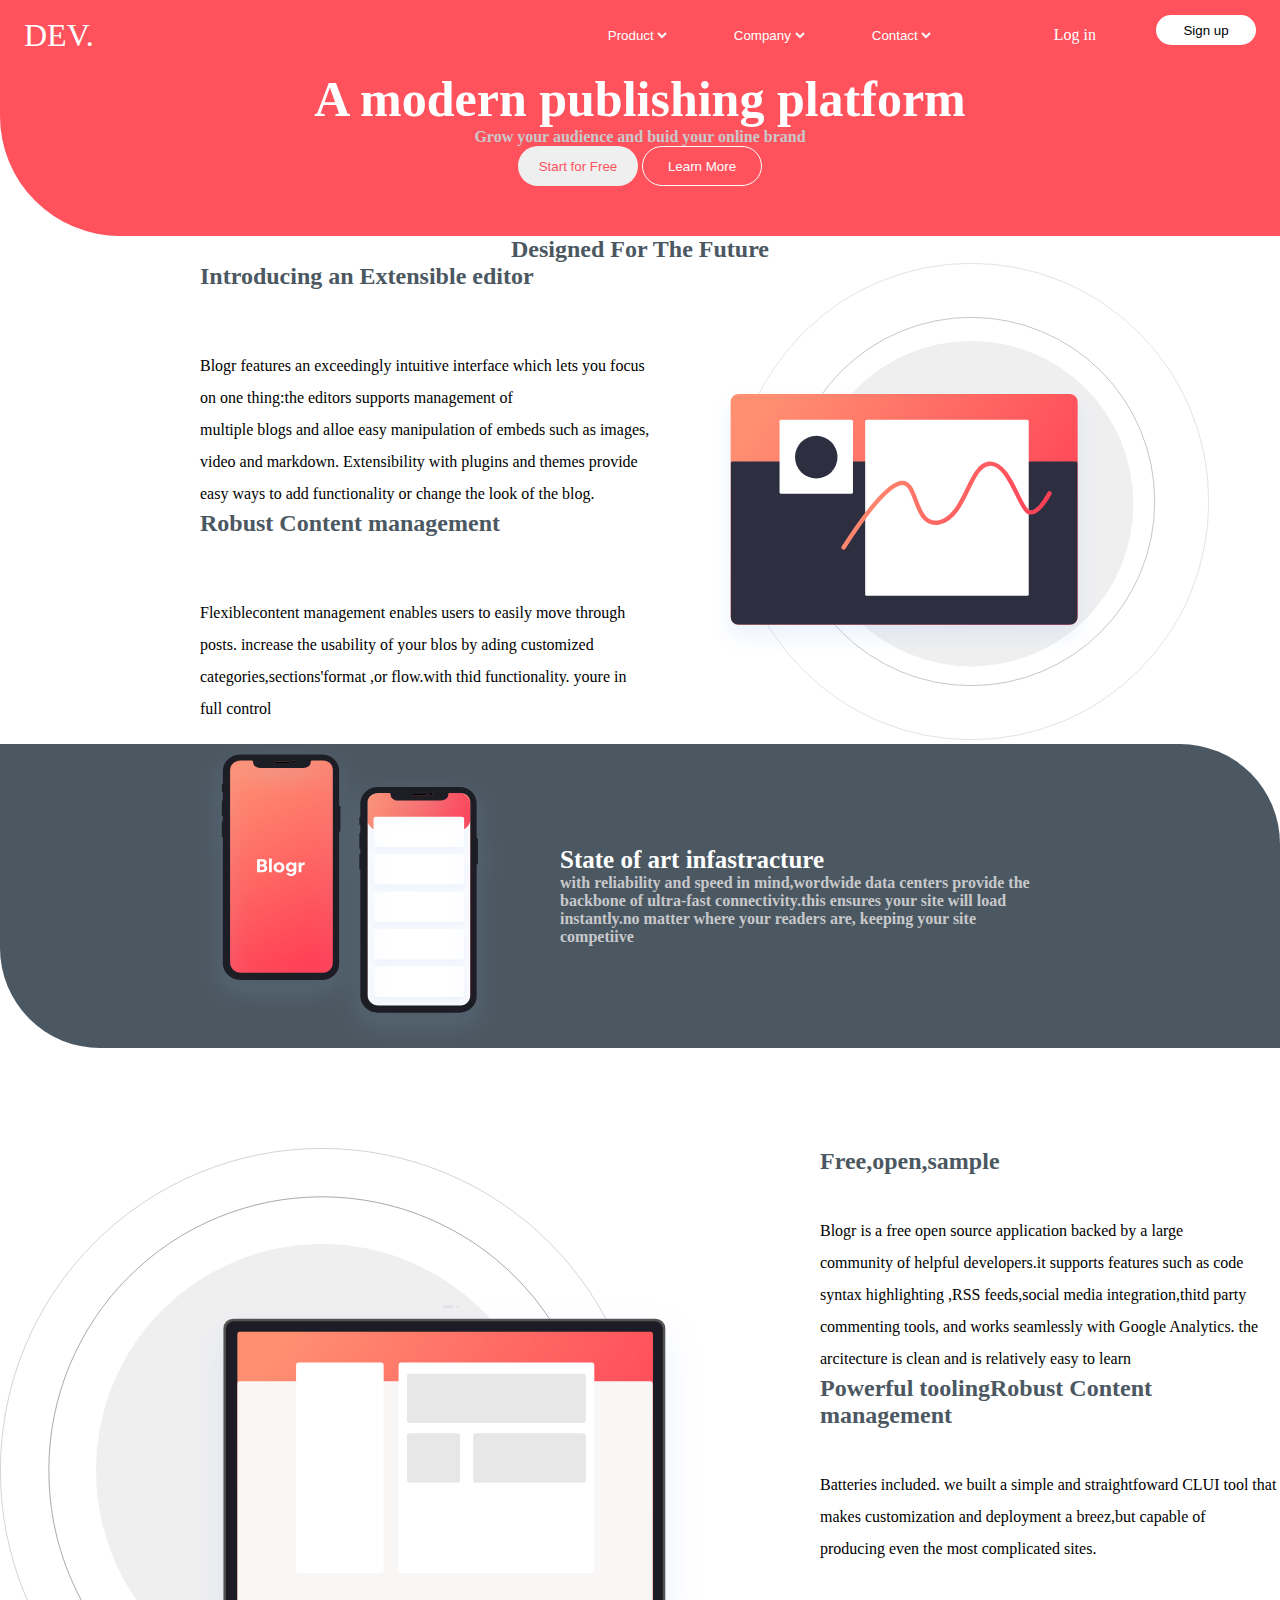
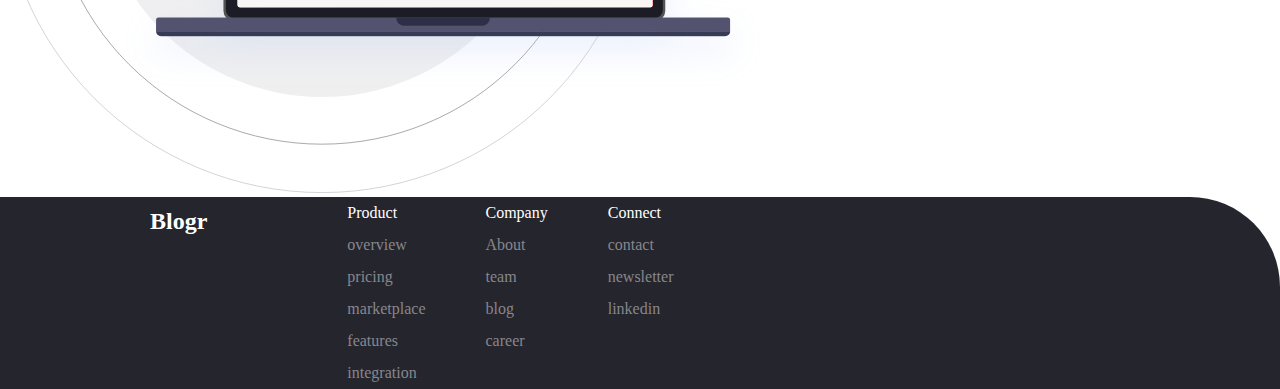
<file: index.html>
<!DOCTYPE html>
<html lang="en">
<head>
    <meta charset="UTF-8">
    <meta name="viewport" content="width=device-width, initial-scale=1.0">
    <title>Document</title>
    <link rel="stylesheet" href="index.css">
</head>
<body>
    <header>
        <nav class="navbar">
            <a href="#" class="nav-branding">DEV.</a>
            <ul class="nav-menu">
                <li class="nav-item">
                    <a href="#" class="nav-link"><select  id="" style="background-color: hsl(356, 100%, 66%); border: none; color: white;"><option>Product</option></select></a>
                </li>
                <li class="nav-item">
                    <a href="#" class="nav-link"><select  id="" style="background-color: hsl(356, 100%, 66%); border: none; color: white;"><option>Company</option></select></a>
                </li>
                <li class="nav-item">
                    <a href="#" class="nav-link"><select  id="" style="background-color: hsl(356, 100%, 66%); border: none; color: white;"><option>Contact</option></select></a>
                </li>
                <li class="nav-item"> <li><a class="active">Log in</a></li>
                    <button style="width: 100px; border-radius: 20px; height: 30px; background-color: white; border: none; margin-bottom: 10px;">Sign up</button></li>
            </ul>
            <div class="hamburger">
                <span class="bar"></span>
                <span class="bar"></span>
                <span class="bar"></span>
            </div>
        </nav>
    </header>

    <div id="blog-1" class="blog-1" >
        <div id="blog-2" class="blog-2">
            <h1>A modern publishing platform</h1>
            <h3>Grow your audience and buid your online brand</h3>
            <div id="blog-3" class="blog-3">
                <button class="butt-1">Start for Free</button>
                <button class="butt-2">Learn More</button>
            </div>
        </div>
    </div>

    <section id="blog-4" class="blog-4">
      <h2 id="future">  Designed For The Future</h2>
      <div class="qwerty">
        <div id="blog-5" class="blog-5">
            <h2>Introducing an Extensible editor</h2>
            <h3>Blogr features an exceedingly intuitive interface which lets you focus <br> on one thing:the editors supports management of <br> multiple blogs and alloe easy manipulation of embeds such as images, <br> video and markdown. Extensibility with plugins and themes provide <br> easy ways to add functionality or change the look of the blog.</h3>
            <span>
                <h2>Robust Content management</h2>
                <h3>Flexiblecontent management enables users to easily move through <br> posts. increase the usability of your blos by ading customized <br> categories,sections'format ,or flow.with thid functionality. youre in <br> full control</h3>
            </span>
        </div>
        <div id="blog-6" class="blog-6">
            <img src="images/illustration-editor-desktop.svg" alt="">
        </div>
    </div>
    </section>

    <section class="blog-7">
        <div class="blog-7-1"><img src="images/illustration-phones.svg" alt=""></div>
        <div class="blog-8">
            <h1>State of art infastracture</h1>
            <h3>with reliability and speed in mind,wordwide data centers provide the <br> backbone of ultra-fast connectivity.this ensures your site will load <br>instantly.no matter where your readers are, keeping your site <br> competiive</h3>
        </div>
    </section>
    

    <section class="blog-9">
        <div class="blog-9-1"><img src="images/illustration-laptop-desktop.svg" alt=""></div>
        <div id="blog-10" class="blog-10">
            <h2>Free,open,sample</h2>
            <h3>Blogr is a free open source application backed by a large <br> community of helpful developers.it supports features such as code <br> syntax highlighting ,RSS feeds,social media integration,thitd party <br> commenting tools, and works seamlessly with Google Analytics. the <br> arcitecture is clean and is relatively easy to learn</h3>
            <span>
                <h2>Powerful toolingRobust Content management</h2>
                <h3>Batteries included. we built a simple and straightfoward CLUI tool that <br> makes customization and deployment a breez,but capable of <br> producing even the most complicated sites. </h3>
            </span>
        </div>
    </section>


    <section class="footer">
        <div class="blogr"><h2>Blogr</h2></div>
        <div class="product">
            <ul><li><span style="    color: white;">Product</span></li></ul>
            <ul>
                
                <li>overview</li>
                <li> pricing</li>
                <li> marketplace</li>
                <li> features</li>
              <li>  integration</li>
            </ul>
        </div>
        <div class="company">
           <ul><li><span style="color: white;">Company</span></li></ul>
            <ul> 
                
                <li>About</li>
                <li> team</li>
                <li> blog</li>
                <li> career</li>
            </ul>
        </div>
        <div class="connect">
           <ul>
            <li>  <span style="color: white;">Connect</span></li>
           </ul>
            <ul>
               
                <li>contact</li>
                <li> newsletter</li>
                <li> linkedin</li>
                
            </ul>
        </div>
    </section>

    <script src="index.JS"></script>
</body>
</html>
</file>
<file: index.css>
*{
    margin: 0;
    padding: 0;
    box-sizing: border-box;
}

header{
    background-color: hsl(356, 100%, 66%);
}
li{
    list-style: none;
}
a{
    color: white;
    text-decoration: none;
}
.navbar{
    min-height: 70px;
    display: flex;
    justify-content: space-between;
    align-items: center;
    padding: 0 24px;
    background-image: url(bg-pattern-intro-desktop.svg);
}
.nav-menu{
    display: flex;
    justify-content: space-between;
    align-items: center;
    gap: 60px;
}
.nav-branding{
    font-size: 2rem;
    margin-right: 150px;
}
.nav-link{
    transition: 0.7s ease;
}
.nav-link:hover{
    color: dodgerblue;
}
.hamburger{
    display: none;
    cursor: pointer;
}
.bar{
    display: block;
    width: 25px;
    height: 3px;
    margin: 5px auto;
    -webkit-transition: all 0.3s ease-in-out;
    transition: all 0.3s ease-in-out;
    background-color: white;
}
#active{
    margin-left: 360px;
}
.bb{
    display: flex;
}


.blog-1{
 
    color: white;
    display: grid;
    align-items: center;
    justify-content: center;
    background-color:  hsl(356, 100%, 66%);
    border-radius: 0px 0px 0px 120px;
  
}
.blog-2{
    text-align: center;
}
.blog-2 h1{
    font-size: 50px;
}
.blog-2 h3{
    font-size: 16px;
    color: hsl(240, 2%, 79%);
}
.blog-3 .butt-1{
    width: 120px;
    height: 40px;
    border-radius: 40px;
    border: none;
    color: hsl(356, 100%, 66%);
    cursor: pointer;
    margin-bottom: 50px;
}
.blog-3 .butt-1:hover{
    background: hsl(356, 100%, 66%);
}
.blog-3 .butt-2{
    width: 120px;
    height: 40px;
    border-radius: 40px;
    border: 1px solid white;
    background-color: hsl(356, 100%, 66%);
    color: white;
    cursor: pointer;
}
.blog-3 .butt-1:hover{
    background: #fff;
}
.blog-4{
    display: grid;
}
#future{
    text-align: center;
}
.blog-4 h2{
   color:  hsl(207, 13%, 34%);
}
.qwerty{
    display: flex;
}
.blog-5{
    margin-left: 200px;
}
.blog-5 h3{
    font-size: 16px;
    font-weight: 200;
    margin-top: 60px;
    line-height: 2;
}
.blog-6 img{
    width: 500px;
    margin-left: 60px;
   
}
.blog-7{
    background-color: hsl(207, 13%, 34%);
    display: flex;
    align-items: center;
    border-radius: 0px 100px 0px 100px;
}
.blog-7 img{
    height: 300px;
    width: 300px;
    margin-left: 200px;
    margin-right: 60px;
}
.blog-8 h1{
    color: white;
    font-size: 25px;
}
.blog-8 h3{
    color: hsl(240, 2%, 79%);
    font-size: 16px;
}
.blog-9{
    display: flex;
    margin-top: 100px;
}
.blog-9 h2{
   color:  hsl(207, 13%, 34%);
}
.blog-9 img{
    width: 800px;
   
}
.blog-10{
    margin-left: 20px;
    
}
.blog-10 h3{
    font-size: 16px;
    font-weight: 200;
    margin-top: 40px;
    line-height: 2;
}
.footer{
     background-color:  hsl(240, 10%, 16%);
    
    display: flex;
    text-align: left;
    border-radius: 0px 90px 0px 0px;
    line-height: 2;
}
.blogr{
    margin-left: 150px;
    margin-right: 140px;
    color: white;
}

.product{
    
    margin-right: 60px;
    color: hsl(240, 2%, 54%);
}
.company{
    
    margin-right: 60px;
    color: hsl(240, 2%, 54%);
}
ul li{
    list-style: none;
}
.connect{
   
    margin-right: 60px;
    color: hsl(240, 2%, 54%);
}

@media (max-width:768px){
    .hamburger{
        display: block;
    }

    .hamburger.active .bar:nth-child(2){
        opacity: 0;
    }
    .hamburger.active .bar:nth-child(1){
        transform: translateY(8px) rotate(30deg);
    }
    .hamburger.active .bar:nth-child(3){
        transform: translateY(-8px) rotate(-30deg);
    }
    .nav-menu{
        position: fixed;
        left: -100%;
        top: 70px;
        gap: 0;
        flex-direction: column;
        background-color: hsl(356, 100%, 66%);
        width: 100%;
        text-align: center;
       transition: 0.3s;
    }
    .nav-item{
        margin: 16px 0;
    }
    .nav-menu.active{
        left: 0;
    }
    #bt{
        display: grid;
        margin-top: 0 !important;
        margin-bottom: 10px;
    }
    #active{
        margin-left: 0px !important;
    }
    #bt button{
        margin-top: 20px;
    }
          
      
    .blog-1{
        color: white;
        display: grid;
        width: 100%;
        align-items: center;
        justify-content: center;
        height: 300px;
        background-color:  hsl(356, 100%, 66%);
        border-radius: 0px 0px 0px 30px;
        
        }
    .blog-2 h1{
    font-size: 20px;
    }
    .blog-4{
        display: grid !important;
        text-align: left;
        margin: 0;
        padding: 0;
    }
    #future{
        margin: 0;
        padding: 0;
        display: grid;
        text-align: left;
        font-size: 19px;
        margin-left: 10px;
    }
    .qwerty{
        text-align: left;
        display: grid;
        margin: 0 !important;
        padding: 0 !important;
    }
    .blog-5{
        text-align: left;
        display: grid;
        margin: 0 !important;
        padding: 0 !important;
    }
    .blog-5 h2{
        font-size: 20px;
        margin-left: 10px;
    }
    .blog-5 h3{
        font-size: 10px;
        margin-left: 10px;
    }
    .blog-6 img{
        width: 300px;
        margin: 0;
        margin-left: 5px;
    }
    .blog-7{
        display: grid;
        border-radius: 0px 100px 0px 50px;
    }
    .blog-7-1 img{
        width: 250px;
        height: 200px;
        padding: 0;
        margin: 0;
    }
    .blog-8{
        text-align: center;
        margin-bottom: 50px;
    }
    .blog-8 h3{
        text-align: center;
        margin-left: 20px;
    }
    .blog-9{
        display: grid;
    }
    .blog-9-1 img{
        margin: 0;
        padding: 0;
        width: 300px;
    }
    .blog-10 h2{
        text-align: center;
    }
    .blog-10 h3{
        text-align: center;
        gap: 0;
        font-size: 13px;
    }
    .footer{
        display: grid;
        padding: 0 !important;
        margin: 0 !important;
        text-align: left;
    }
    .blogr{
        padding: 0 !important;
        margin: 0 !important;
        text-align: center;
    }
    .product{
        margin: 0 !important;
        padding: 0 !important;
        margin-left: 0 !important;
        margin-right: 0 !important;
        text-align: center;
    
    }
    .company{
        margin-left: 0 !important;
        margin-right: 0 !important;
        padding: 0 !important;
        text-align: center;
    }
    .connect{
        margin: 0 !important;
        padding: 0 !important;
        margin-left: 0 !important;
        margin-right: 0 !important;
        text-align: center;
    }
    .product ul li{
        margin: 0 !important;
        padding: 0 !important;
        text-align: center;
    }
}


/* body{
    padding: 0;
    margin: 0;
    box-sizing: border-box;
}
header{
    background-color:  hsl(356, 100%, 66%);
}

nav{
    height: 80px;
    width: 100%;
    background: hsl(356, 100%, 66%);
    align-items: center;
    display: flex;
}
label.logo{
    font-size: 30px;
    font-weight: bold;
    color: white;
    margin-left: 40px;
    line-height: 20px;
    margin-top: 50px;
}
.lab{
    display: flex;
    
}
.lab ul button{
    background-color: white;
    border-radius: 30px;
    width: 70px;
    color: hsl(356, 100%, 66%);
    border: none;
    text-decoration: none;
    list-style: none;
    height: 30px;
    align-items: center;
    cursor: pointer;
    transition: 5ms;
}
.lab ul{
    align-items: center;
    color: white;
}
nav ul{
   display: flex;
    margin-right: 20px;
}

.lab ul li{
 list-style: none; 
 text-decoration: none;
}
.lab li{
    
    display: inline-block;
    margin: 0 8px;
    line-height: 80px;
    margin-left: 450px;
}

.lab ul li a{
    color: white;
    font-size: 18px;
    text-transform: uppercase;
    border: 1px solid transparent;
    padding: 5px 0px;
    border-radius: 3px;
    list-style: none;
    text-decoration: none;
}

a.active,a:hover{
    transition: .5s;
}

nav #icon{
    color: white;
   font-size: 30px;
   line-height: 10px;
   float: right;
   margin-right: 40px;
   margin-right: 40px;
   cursor: pointer;
   display: none;
}

.blog-1{
 
    color: white;
    display: grid;
    align-items: center;
    justify-content: center;
    background-color:  hsl(356, 100%, 66%);
    border-radius: 0px 0px 0px 120px;
  
}
.blog-2{
    text-align: center;
}
.blog-2 h1{
    font-size: 50px;
}
.blog-2 h3{
    font-size: 16px;
    color: hsl(240, 2%, 79%);
}
.blog-3 .butt-1{
    width: 120px;
    height: 40px;
    border-radius: 40px;
    border: none;
    color: hsl(356, 100%, 66%);
    cursor: pointer;
    margin-bottom: 50px;
}
.blog-3 .butt-1:hover{
    background: hsl(356, 100%, 66%);
}
.blog-3 .butt-2{
    width: 120px;
    height: 40px;
    border-radius: 40px;
    border: 1px solid white;
    background-color: hsl(356, 100%, 66%);
    color: white;
    cursor: pointer;
}
.blog-3 .butt-1:hover{
    background: #fff;
}
.blog-4{
    display: grid;
}
#future{
    text-align: center;
}
.blog-4 h2{
   color:  hsl(207, 13%, 34%);
}
.qwerty{
    display: flex;
}
.blog-5{
    margin-left: 200px;
}
.blog-5 h3{
    font-size: 16px;
    font-weight: 200;
    margin-top: 60px;
    line-height: 2;
}
.blog-6 img{
    width: 500px;
    margin-left: 60px;
   
}
.blog-7{
    background-color: hsl(207, 13%, 34%);
    display: flex;
    align-items: center;
    border-radius: 0px 100px 0px 100px;
}
.blog-7 img{
    height: 300px;
    width: 300px;
    margin-left: 200px;
    margin-right: 60px;
}
.blog-8 h1{
    color: white;
    font-size: 25px;
}
.blog-8 h3{
    color: hsl(240, 2%, 79%);
    font-size: 16px;
}
.blog-9{
    display: flex;
    margin-top: 100px;
}
.blog-9 h2{
   color:  hsl(207, 13%, 34%);
}
.blog-9 img{
    width: 800px;
   
}
.blog-10{
    margin-left: 20px;
    
}
.blog-10 h3{
    font-size: 16px;
    font-weight: 200;
    margin-top: 40px;
    line-height: 2;
}
.footer{
     background-color:  hsl(240, 10%, 16%);
    
    display: flex;
    text-align: left;
    border-radius: 0px 90px 0px 0px;
    line-height: 2;
}
.blogr{
    margin-left: 150px;
    margin-right: 140px;
    color: white;
}

.product{
    
    margin-right: 60px;
    color: hsl(240, 2%, 54%);
}
.company{
    
    margin-right: 60px;
    color: hsl(240, 2%, 54%);
}
ul li{
    list-style: none;
}
.connect{
   
    margin-right: 60px;
    color: hsl(240, 2%, 54%);
}

@media(max-width:1048px){
    label.logo{
        font-size: 32px;
        padding-left: 10px;
    }
    nav ul{
        margin-right: 20px;
    }
    nav a{
        font-size: 17px;
    }

}

    @media(max-width:909px){
        nav{
            display: flex;
            align-items: center;
            justify-content: space-between;
            
        }
        label.logo{
            font-size: 30px;
            margin: 0;
            padding: 0;
            margin-left: 20px;
        }
        .lab li{
            line-height: 10px;
        }
           nav  #icon{
                display: block;
                align-items: center;
                color: black;
                line-height: 0 !important;
                padding: 0 !important;
                margin: 0 !important;
            }
            nav ul{
                position: fixed;
                display: grid;
                width: 100%;
                height: 100%;
                background-color:  hsl(356, 100%, 66%);
                top: 80px;
                left: 100%;
                transition: all 1s;
                text-align: center;
            }
            nav li{
                display: block;
                margin: 50px 0;
                line-height: 10px;
            }
            nav a{
                font-size: 20px;
            }
            .ul h3{
                margin: 0 !important;
                padding: 0 !important;
            }
            a.active,a:hover{
                border: none;
                color: #349d;
            }
            nav ul.show{
                left: 0;
            }
            .lab ul{
                text-align: left;
                align-items: center;
            }
            nav ul h3{
                margin: 0 !important;
                padding: 0 !important;
            }
            .lab li{
                margin: 0;
            }
    #bt{
        display: grid;
        margin-top: 0 !important;
        margin-bottom: 150px;
    }
    #bt button{
        margin-top: 20px;
    }
      
        
      
    .blog-1{
    color: white;
    display: grid;
    width: 100%;
    align-items: center;
    justify-content: center;
    height: 300px;
    background-color:  hsl(356, 100%, 66%);
    border-radius: 0px 0px 0px 30px;
    
    }
.blog-2 h1{
font-size: 20px;
}
.blog-4{
    display: grid !important;
    text-align: left;
    margin: 0;
    padding: 0;
}
#future{
    margin: 0;
    padding: 0;
    display: grid;
    text-align: left;
    font-size: 19px;
    margin-left: 10px;
}
.qwerty{
    text-align: left;
    display: grid;
    margin: 0 !important;
    padding: 0 !important;
}
.blog-5{
    text-align: left;
    display: grid;
    margin: 0 !important;
    padding: 0 !important;
}
.blog-5 h2{
    font-size: 20px;
    margin-left: 10px;
}
.blog-5 h3{
    font-size: 10px;
    margin-left: 10px;
}
.blog-6 img{
    width: 300px;
    margin: 0;
    margin-left: 5px;
}
.blog-7{
    display: grid;
    border-radius: 0px 100px 0px 50px;
}
.blog-7-1 img{
    width: 250px;
    height: 200px;
    padding: 0;
    margin: 0;
}
.blog-8{
    text-align: center;
    margin-bottom: 50px;
}
.blog-8 h3{
    text-align: center;
    margin-left: 20px;
}
.blog-9{
    display: grid;
}
.blog-9-1 img{
    margin: 0;
    padding: 0;
    width: 300px;
}
.blog-10 h2{
    text-align: center;
}
.blog-10 h3{
    text-align: center;
    gap: 0;
    font-size: 13px;
}
.footer{
    display: grid;
    padding: 0 !important;
    margin: 0 !important;
    text-align: left;
}
.blogr{
    padding: 0 !important;
    margin: 0 !important;
    text-align: center;
}
.product{
    margin: 0 !important;
    padding: 0 !important;
    margin-left: 0 !important;
    margin-right: 0 !important;
    text-align: center;

}
.company{
    margin-left: 0 !important;
    margin-right: 0 !important;
    padding: 0 !important;
    text-align: center;
}
.connect{
    margin: 0 !important;
    padding: 0 !important;
    margin-left: 0 !important;
    margin-right: 0 !important;
    text-align: center;
}
.product ul li{
    margin: 0 !important;
    padding: 0 !important;
    text-align: center;
}
} */
</file>
